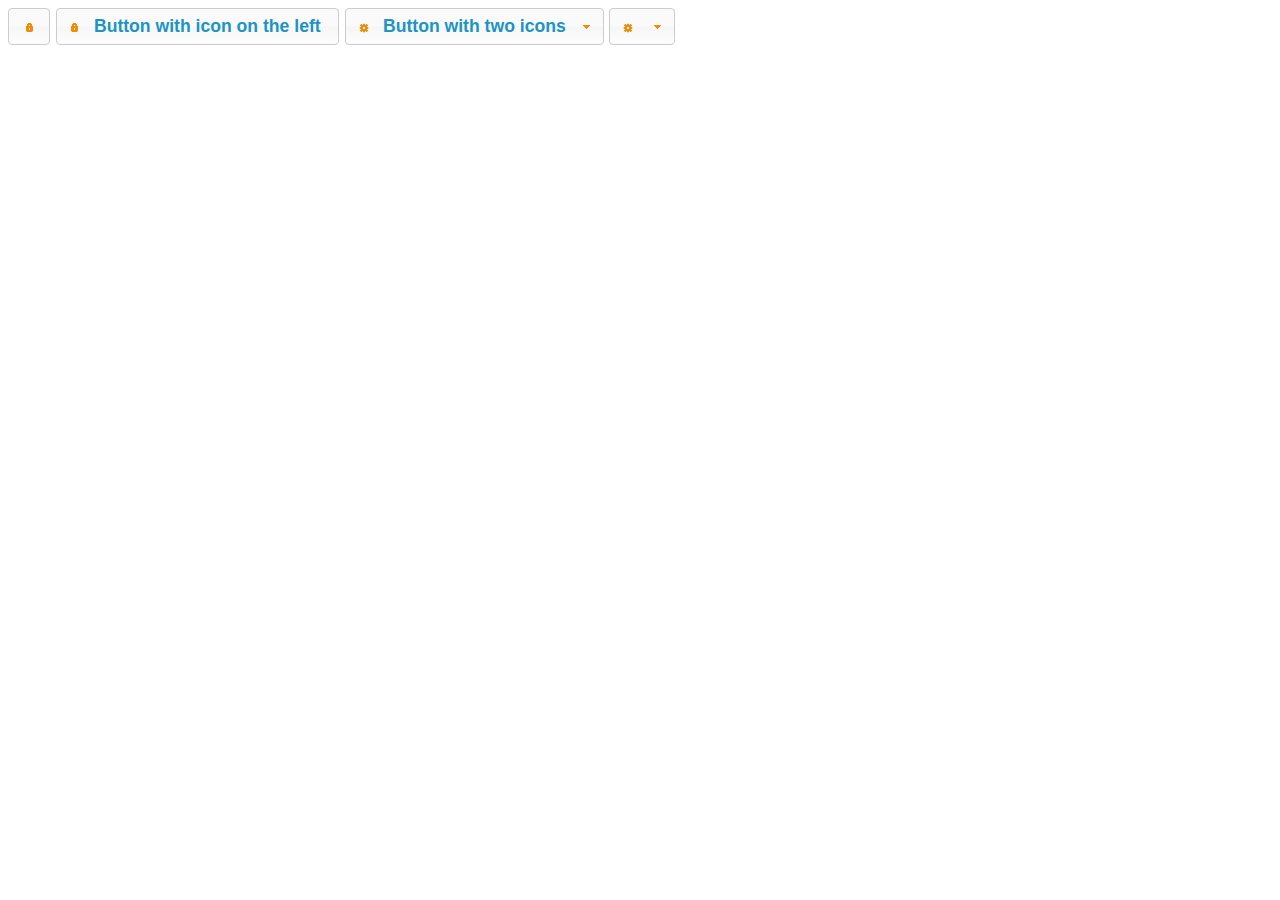
<file: jquery_import/jquery-test/index.html>
<!doctype html>

<html lang="en">

<head>

  <meta charset="utf-8">

  <title>jQuery UI Button - Default functionality</title>

  <link rel="stylesheet" href="./jquery-ui-1.11.0/jquery-ui.css">

  <script src="./jquery-ui-1.11.0/jquery-1.11.0.min.js"></script>

  <script src="./jquery-ui-1.11.0/jquery-ui.js"></script>

  <script>

  $(function() {

    $( "button:first" ).button({

      icons: {

        primary: "ui-icon-locked"

      },

      text: false

    }).next().button({

      icons: {

        primary: "ui-icon-locked"

      }

    }).next().button({

      icons: {

        primary: "ui-icon-gear",

        secondary: "ui-icon-triangle-1-s"

      }

    }).next().button({

      icons: {

        primary: "ui-icon-gear",

        secondary: "ui-icon-triangle-1-s"

      },

      text: false

    });

  });



  </script>

</head>
<body>

 

<button>Button with icon only</button>

<button>Button with icon on the left</button>

<button>Button with two icons</button>

<button>Button with two icons and no text</button>

 

 

</body>

</html>
</file>
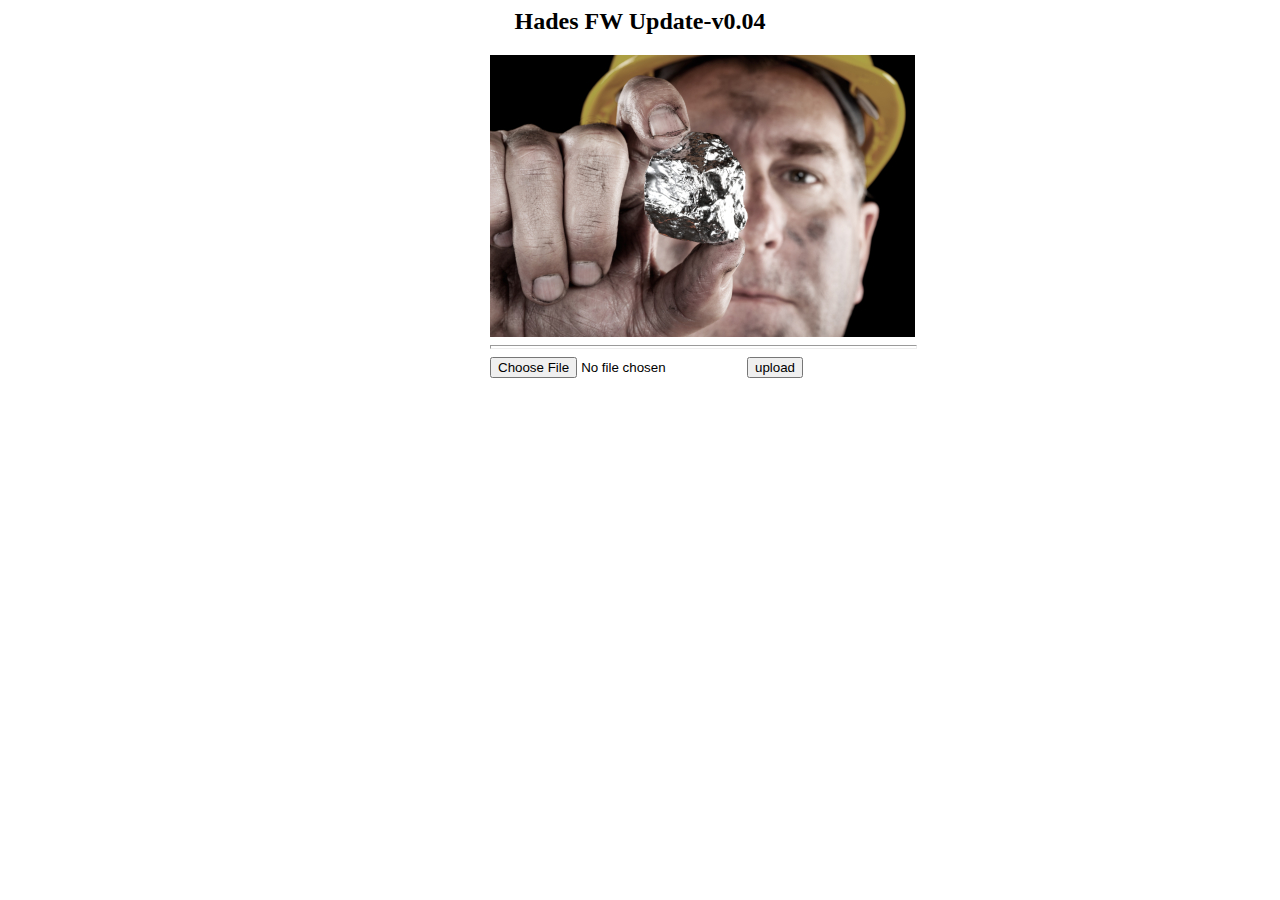
<file: first_MPMS_Porject/cgi_stuff/www/index.html>
<html>
	<head>
	<title>FW Update</title>
	<link href="layout.css" rel="stylesheet" type="text/css" />
	</head>
	<body>
		<h2 align="center">Hades FW Update-v0.04</h2>
		<div class="BOX">
			<img src="silver-miner.jpg" alt="Mountain View" style="width:425px;height:282px;">
			<hr style="width:425px;height:2px;">
			<form action="fw_tool.php" method="post" enctype="multipart/form-data">
			<input type="hidden" name="max_file_size" value="1024000">
			<input type="file" name="myfile">
			<input type="submit" value="upload">
			</form>
		</div>
	</body>
</html>
</file>
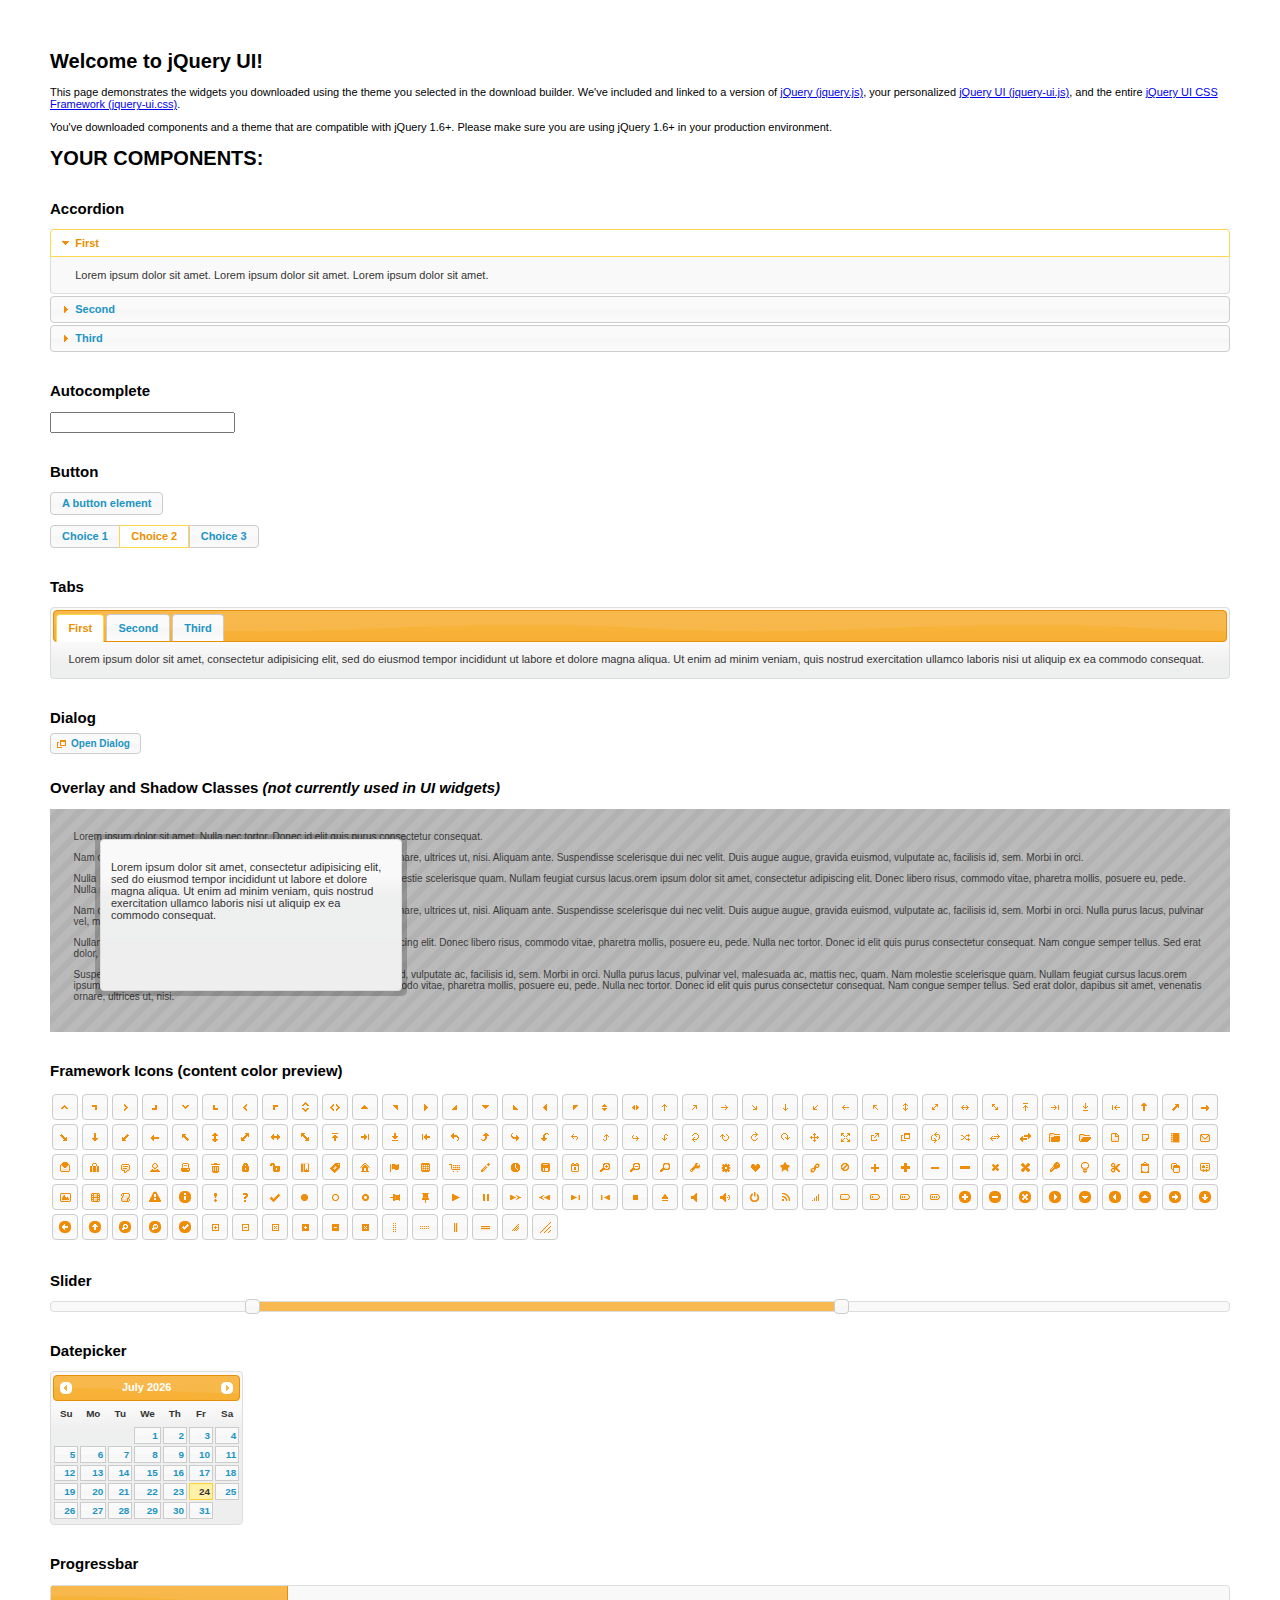
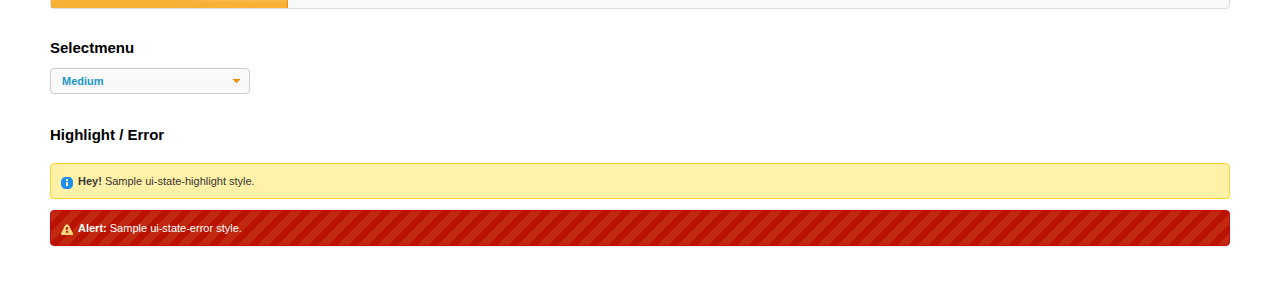
<file: jquery_import/jquery-test/jquery-ui-1.11.0/index.html>
<!doctype html>
<html lang="us">
<head>
	<meta charset="utf-8">
	<title>jQuery UI Example Page</title>
	<link href="jquery-ui.css" rel="stylesheet">
	<style>
	body{
		font: 62.5% "Trebuchet MS", sans-serif;
		margin: 50px;
	}
	.demoHeaders {
		margin-top: 2em;
	}
	#dialog-link {
		padding: .4em 1em .4em 20px;
		text-decoration: none;
		position: relative;
	}
	#dialog-link span.ui-icon {
		margin: 0 5px 0 0;
		position: absolute;
		left: .2em;
		top: 50%;
		margin-top: -8px;
	}
	#icons {
		margin: 0;
		padding: 0;
	}
	#icons li {
		margin: 2px;
		position: relative;
		padding: 4px 0;
		cursor: pointer;
		float: left;
		list-style: none;
	}
	#icons span.ui-icon {
		float: left;
		margin: 0 4px;
	}
	.fakewindowcontain .ui-widget-overlay {
		position: absolute;
	}
	select {
		width: 200px;
	}
	</style>
</head>
<body>

<h1>Welcome to jQuery UI!</h1>

<div class="ui-widget">
	<p>This page demonstrates the widgets you downloaded using the theme you selected in the download builder. We've included and linked to a version of <a href="jquery.js">jQuery (jquery.js)</a>, your personalized <a href="jquery-ui.js">jQuery UI (jquery-ui.js)</a>, and the entire <a href="jquery-ui.css">jQuery UI CSS Framework (jquery-ui.css)</a>.</p>
	<p>You've downloaded components and a theme that are compatible with jQuery 1.6+. Please make sure you are using jQuery 1.6+ in your production environment.</p>
</div>

<h1>YOUR COMPONENTS:</h1>


<!-- Accordion -->
<h2 class="demoHeaders">Accordion</h2>
<div id="accordion">
	<h3>First</h3>
	<div>Lorem ipsum dolor sit amet. Lorem ipsum dolor sit amet. Lorem ipsum dolor sit amet.</div>
	<h3>Second</h3>
	<div>Phasellus mattis tincidunt nibh.</div>
	<h3>Third</h3>
	<div>Nam dui erat, auctor a, dignissim quis.</div>
</div>



<!-- Autocomplete -->
<h2 class="demoHeaders">Autocomplete</h2>
<div>
	<input id="autocomplete" title="type &quot;a&quot;">
</div>



<!-- Button -->
<h2 class="demoHeaders">Button</h2>
<button id="button">A button element</button>
<form style="margin-top: 1em;">
	<div id="radioset">
		<input type="radio" id="radio1" name="radio"><label for="radio1">Choice 1</label>
		<input type="radio" id="radio2" name="radio" checked="checked"><label for="radio2">Choice 2</label>
		<input type="radio" id="radio3" name="radio"><label for="radio3">Choice 3</label>
	</div>
</form>



<!-- Tabs -->
<h2 class="demoHeaders">Tabs</h2>
<div id="tabs">
	<ul>
		<li><a href="#tabs-1">First</a></li>
		<li><a href="#tabs-2">Second</a></li>
		<li><a href="#tabs-3">Third</a></li>
	</ul>
	<div id="tabs-1">Lorem ipsum dolor sit amet, consectetur adipisicing elit, sed do eiusmod tempor incididunt ut labore et dolore magna aliqua. Ut enim ad minim veniam, quis nostrud exercitation ullamco laboris nisi ut aliquip ex ea commodo consequat.</div>
	<div id="tabs-2">Phasellus mattis tincidunt nibh. Cras orci urna, blandit id, pretium vel, aliquet ornare, felis. Maecenas scelerisque sem non nisl. Fusce sed lorem in enim dictum bibendum.</div>
	<div id="tabs-3">Nam dui erat, auctor a, dignissim quis, sollicitudin eu, felis. Pellentesque nisi urna, interdum eget, sagittis et, consequat vestibulum, lacus. Mauris porttitor ullamcorper augue.</div>
</div>



<!-- Dialog NOTE: Dialog is not generated by UI in this demo so it can be visually styled in themeroller-->
<h2 class="demoHeaders">Dialog</h2>
<p><a href="#" id="dialog-link" class="ui-state-default ui-corner-all"><span class="ui-icon ui-icon-newwin"></span>Open Dialog</a></p>

<h2 class="demoHeaders">Overlay and Shadow Classes <em>(not currently used in UI widgets)</em></h2>
<div style="position: relative; width: 96%; height: 200px; padding:1% 2%; overflow:hidden;" class="fakewindowcontain">
	<p>Lorem ipsum dolor sit amet,  Nulla nec tortor. Donec id elit quis purus consectetur consequat. </p><p>Nam congue semper tellus. Sed erat dolor, dapibus sit amet, venenatis ornare, ultrices ut, nisi. Aliquam ante. Suspendisse scelerisque dui nec velit. Duis augue augue, gravida euismod, vulputate ac, facilisis id, sem. Morbi in orci. </p><p>Nulla purus lacus, pulvinar vel, malesuada ac, mattis nec, quam. Nam molestie scelerisque quam. Nullam feugiat cursus lacus.orem ipsum dolor sit amet, consectetur adipiscing elit. Donec libero risus, commodo vitae, pharetra mollis, posuere eu, pede. Nulla nec tortor. Donec id elit quis purus consectetur consequat. </p><p>Nam congue semper tellus. Sed erat dolor, dapibus sit amet, venenatis ornare, ultrices ut, nisi. Aliquam ante. Suspendisse scelerisque dui nec velit. Duis augue augue, gravida euismod, vulputate ac, facilisis id, sem. Morbi in orci. Nulla purus lacus, pulvinar vel, malesuada ac, mattis nec, quam. Nam molestie scelerisque quam. </p><p>Nullam feugiat cursus lacus.orem ipsum dolor sit amet, consectetur adipiscing elit. Donec libero risus, commodo vitae, pharetra mollis, posuere eu, pede. Nulla nec tortor. Donec id elit quis purus consectetur consequat. Nam congue semper tellus. Sed erat dolor, dapibus sit amet, venenatis ornare, ultrices ut, nisi. Aliquam ante. </p><p>Suspendisse scelerisque dui nec velit. Duis augue augue, gravida euismod, vulputate ac, facilisis id, sem. Morbi in orci. Nulla purus lacus, pulvinar vel, malesuada ac, mattis nec, quam. Nam molestie scelerisque quam. Nullam feugiat cursus lacus.orem ipsum dolor sit amet, consectetur adipiscing elit. Donec libero risus, commodo vitae, pharetra mollis, posuere eu, pede. Nulla nec tortor. Donec id elit quis purus consectetur consequat. Nam congue semper tellus. Sed erat dolor, dapibus sit amet, venenatis ornare, ultrices ut, nisi. </p>

	<!-- ui-dialog -->
	<div class="ui-overlay"><div class="ui-widget-overlay"></div><div class="ui-widget-shadow ui-corner-all" style="width: 302px; height: 152px; position: absolute; left: 50px; top: 30px;"></div></div>
	<div style="position: absolute; width: 280px; height: 130px;left: 50px; top: 30px; padding: 10px;" class="ui-widget ui-widget-content ui-corner-all">
		<div class="ui-dialog-content ui-widget-content" style="background: none; border: 0;">
			<p>Lorem ipsum dolor sit amet, consectetur adipisicing elit, sed do eiusmod tempor incididunt ut labore et dolore magna aliqua. Ut enim ad minim veniam, quis nostrud exercitation ullamco laboris nisi ut aliquip ex ea commodo consequat.</p>
		</div>
	</div>

</div>

<!-- ui-dialog -->
<div id="dialog" title="Dialog Title">
	<p>Lorem ipsum dolor sit amet, consectetur adipisicing elit, sed do eiusmod tempor incididunt ut labore et dolore magna aliqua. Ut enim ad minim veniam, quis nostrud exercitation ullamco laboris nisi ut aliquip ex ea commodo consequat.</p>
</div>



<h2 class="demoHeaders">Framework Icons (content color preview)</h2>
<ul id="icons" class="ui-widget ui-helper-clearfix">
	<li class="ui-state-default ui-corner-all" title=".ui-icon-carat-1-n"><span class="ui-icon ui-icon-carat-1-n"></span></li>
	<li class="ui-state-default ui-corner-all" title=".ui-icon-carat-1-ne"><span class="ui-icon ui-icon-carat-1-ne"></span></li>
	<li class="ui-state-default ui-corner-all" title=".ui-icon-carat-1-e"><span class="ui-icon ui-icon-carat-1-e"></span></li>
	<li class="ui-state-default ui-corner-all" title=".ui-icon-carat-1-se"><span class="ui-icon ui-icon-carat-1-se"></span></li>
	<li class="ui-state-default ui-corner-all" title=".ui-icon-carat-1-s"><span class="ui-icon ui-icon-carat-1-s"></span></li>
	<li class="ui-state-default ui-corner-all" title=".ui-icon-carat-1-sw"><span class="ui-icon ui-icon-carat-1-sw"></span></li>
	<li class="ui-state-default ui-corner-all" title=".ui-icon-carat-1-w"><span class="ui-icon ui-icon-carat-1-w"></span></li>
	<li class="ui-state-default ui-corner-all" title=".ui-icon-carat-1-nw"><span class="ui-icon ui-icon-carat-1-nw"></span></li>
	<li class="ui-state-default ui-corner-all" title=".ui-icon-carat-2-n-s"><span class="ui-icon ui-icon-carat-2-n-s"></span></li>
	<li class="ui-state-default ui-corner-all" title=".ui-icon-carat-2-e-w"><span class="ui-icon ui-icon-carat-2-e-w"></span></li>
	<li class="ui-state-default ui-corner-all" title=".ui-icon-triangle-1-n"><span class="ui-icon ui-icon-triangle-1-n"></span></li>
	<li class="ui-state-default ui-corner-all" title=".ui-icon-triangle-1-ne"><span class="ui-icon ui-icon-triangle-1-ne"></span></li>
	<li class="ui-state-default ui-corner-all" title=".ui-icon-triangle-1-e"><span class="ui-icon ui-icon-triangle-1-e"></span></li>
	<li class="ui-state-default ui-corner-all" title=".ui-icon-triangle-1-se"><span class="ui-icon ui-icon-triangle-1-se"></span></li>
	<li class="ui-state-default ui-corner-all" title=".ui-icon-triangle-1-s"><span class="ui-icon ui-icon-triangle-1-s"></span></li>
	<li class="ui-state-default ui-corner-all" title=".ui-icon-triangle-1-sw"><span class="ui-icon ui-icon-triangle-1-sw"></span></li>
	<li class="ui-state-default ui-corner-all" title=".ui-icon-triangle-1-w"><span class="ui-icon ui-icon-triangle-1-w"></span></li>
	<li class="ui-state-default ui-corner-all" title=".ui-icon-triangle-1-nw"><span class="ui-icon ui-icon-triangle-1-nw"></span></li>
	<li class="ui-state-default ui-corner-all" title=".ui-icon-triangle-2-n-s"><span class="ui-icon ui-icon-triangle-2-n-s"></span></li>
	<li class="ui-state-default ui-corner-all" title=".ui-icon-triangle-2-e-w"><span class="ui-icon ui-icon-triangle-2-e-w"></span></li>
	<li class="ui-state-default ui-corner-all" title=".ui-icon-arrow-1-n"><span class="ui-icon ui-icon-arrow-1-n"></span></li>
	<li class="ui-state-default ui-corner-all" title=".ui-icon-arrow-1-ne"><span class="ui-icon ui-icon-arrow-1-ne"></span></li>
	<li class="ui-state-default ui-corner-all" title=".ui-icon-arrow-1-e"><span class="ui-icon ui-icon-arrow-1-e"></span></li>
	<li class="ui-state-default ui-corner-all" title=".ui-icon-arrow-1-se"><span class="ui-icon ui-icon-arrow-1-se"></span></li>
	<li class="ui-state-default ui-corner-all" title=".ui-icon-arrow-1-s"><span class="ui-icon ui-icon-arrow-1-s"></span></li>
	<li class="ui-state-default ui-corner-all" title=".ui-icon-arrow-1-sw"><span class="ui-icon ui-icon-arrow-1-sw"></span></li>
	<li class="ui-state-default ui-corner-all" title=".ui-icon-arrow-1-w"><span class="ui-icon ui-icon-arrow-1-w"></span></li>
	<li class="ui-state-default ui-corner-all" title=".ui-icon-arrow-1-nw"><span class="ui-icon ui-icon-arrow-1-nw"></span></li>
	<li class="ui-state-default ui-corner-all" title=".ui-icon-arrow-2-n-s"><span class="ui-icon ui-icon-arrow-2-n-s"></span></li>
	<li class="ui-state-default ui-corner-all" title=".ui-icon-arrow-2-ne-sw"><span class="ui-icon ui-icon-arrow-2-ne-sw"></span></li>
	<li class="ui-state-default ui-corner-all" title=".ui-icon-arrow-2-e-w"><span class="ui-icon ui-icon-arrow-2-e-w"></span></li>
	<li class="ui-state-default ui-corner-all" title=".ui-icon-arrow-2-se-nw"><span class="ui-icon ui-icon-arrow-2-se-nw"></span></li>
	<li class="ui-state-default ui-corner-all" title=".ui-icon-arrowstop-1-n"><span class="ui-icon ui-icon-arrowstop-1-n"></span></li>
	<li class="ui-state-default ui-corner-all" title=".ui-icon-arrowstop-1-e"><span class="ui-icon ui-icon-arrowstop-1-e"></span></li>
	<li class="ui-state-default ui-corner-all" title=".ui-icon-arrowstop-1-s"><span class="ui-icon ui-icon-arrowstop-1-s"></span></li>
	<li class="ui-state-default ui-corner-all" title=".ui-icon-arrowstop-1-w"><span class="ui-icon ui-icon-arrowstop-1-w"></span></li>
	<li class="ui-state-default ui-corner-all" title=".ui-icon-arrowthick-1-n"><span class="ui-icon ui-icon-arrowthick-1-n"></span></li>
	<li class="ui-state-default ui-corner-all" title=".ui-icon-arrowthick-1-ne"><span class="ui-icon ui-icon-arrowthick-1-ne"></span></li>
	<li class="ui-state-default ui-corner-all" title=".ui-icon-arrowthick-1-e"><span class="ui-icon ui-icon-arrowthick-1-e"></span></li>
	<li class="ui-state-default ui-corner-all" title=".ui-icon-arrowthick-1-se"><span class="ui-icon ui-icon-arrowthick-1-se"></span></li>
	<li class="ui-state-default ui-corner-all" title=".ui-icon-arrowthick-1-s"><span class="ui-icon ui-icon-arrowthick-1-s"></span></li>
	<li class="ui-state-default ui-corner-all" title=".ui-icon-arrowthick-1-sw"><span class="ui-icon ui-icon-arrowthick-1-sw"></span></li>
	<li class="ui-state-default ui-corner-all" title=".ui-icon-arrowthick-1-w"><span class="ui-icon ui-icon-arrowthick-1-w"></span></li>
	<li class="ui-state-default ui-corner-all" title=".ui-icon-arrowthick-1-nw"><span class="ui-icon ui-icon-arrowthick-1-nw"></span></li>
	<li class="ui-state-default ui-corner-all" title=".ui-icon-arrowthick-2-n-s"><span class="ui-icon ui-icon-arrowthick-2-n-s"></span></li>
	<li class="ui-state-default ui-corner-all" title=".ui-icon-arrowthick-2-ne-sw"><span class="ui-icon ui-icon-arrowthick-2-ne-sw"></span></li>
	<li class="ui-state-default ui-corner-all" title=".ui-icon-arrowthick-2-e-w"><span class="ui-icon ui-icon-arrowthick-2-e-w"></span></li>
	<li class="ui-state-default ui-corner-all" title=".ui-icon-arrowthick-2-se-nw"><span class="ui-icon ui-icon-arrowthick-2-se-nw"></span></li>
	<li class="ui-state-default ui-corner-all" title=".ui-icon-arrowthickstop-1-n"><span class="ui-icon ui-icon-arrowthickstop-1-n"></span></li>
	<li class="ui-state-default ui-corner-all" title=".ui-icon-arrowthickstop-1-e"><span class="ui-icon ui-icon-arrowthickstop-1-e"></span></li>
	<li class="ui-state-default ui-corner-all" title=".ui-icon-arrowthickstop-1-s"><span class="ui-icon ui-icon-arrowthickstop-1-s"></span></li>
	<li class="ui-state-default ui-corner-all" title=".ui-icon-arrowthickstop-1-w"><span class="ui-icon ui-icon-arrowthickstop-1-w"></span></li>
	<li class="ui-state-default ui-corner-all" title=".ui-icon-arrowreturnthick-1-w"><span class="ui-icon ui-icon-arrowreturnthick-1-w"></span></li>
	<li class="ui-state-default ui-corner-all" title=".ui-icon-arrowreturnthick-1-n"><span class="ui-icon ui-icon-arrowreturnthick-1-n"></span></li>
	<li class="ui-state-default ui-corner-all" title=".ui-icon-arrowreturnthick-1-e"><span class="ui-icon ui-icon-arrowreturnthick-1-e"></span></li>
	<li class="ui-state-default ui-corner-all" title=".ui-icon-arrowreturnthick-1-s"><span class="ui-icon ui-icon-arrowreturnthick-1-s"></span></li>
	<li class="ui-state-default ui-corner-all" title=".ui-icon-arrowreturn-1-w"><span class="ui-icon ui-icon-arrowreturn-1-w"></span></li>
	<li class="ui-state-default ui-corner-all" title=".ui-icon-arrowreturn-1-n"><span class="ui-icon ui-icon-arrowreturn-1-n"></span></li>
	<li class="ui-state-default ui-corner-all" title=".ui-icon-arrowreturn-1-e"><span class="ui-icon ui-icon-arrowreturn-1-e"></span></li>
	<li class="ui-state-default ui-corner-all" title=".ui-icon-arrowreturn-1-s"><span class="ui-icon ui-icon-arrowreturn-1-s"></span></li>
	<li class="ui-state-default ui-corner-all" title=".ui-icon-arrowrefresh-1-w"><span class="ui-icon ui-icon-arrowrefresh-1-w"></span></li>
	<li class="ui-state-default ui-corner-all" title=".ui-icon-arrowrefresh-1-n"><span class="ui-icon ui-icon-arrowrefresh-1-n"></span></li>
	<li class="ui-state-default ui-corner-all" title=".ui-icon-arrowrefresh-1-e"><span class="ui-icon ui-icon-arrowrefresh-1-e"></span></li>
	<li class="ui-state-default ui-corner-all" title=".ui-icon-arrowrefresh-1-s"><span class="ui-icon ui-icon-arrowrefresh-1-s"></span></li>
	<li class="ui-state-default ui-corner-all" title=".ui-icon-arrow-4"><span class="ui-icon ui-icon-arrow-4"></span></li>
	<li class="ui-state-default ui-corner-all" title=".ui-icon-arrow-4-diag"><span class="ui-icon ui-icon-arrow-4-diag"></span></li>
	<li class="ui-state-default ui-corner-all" title=".ui-icon-extlink"><span class="ui-icon ui-icon-extlink"></span></li>
	<li class="ui-state-default ui-corner-all" title=".ui-icon-newwin"><span class="ui-icon ui-icon-newwin"></span></li>
	<li class="ui-state-default ui-corner-all" title=".ui-icon-refresh"><span class="ui-icon ui-icon-refresh"></span></li>
	<li class="ui-state-default ui-corner-all" title=".ui-icon-shuffle"><span class="ui-icon ui-icon-shuffle"></span></li>
	<li class="ui-state-default ui-corner-all" title=".ui-icon-transfer-e-w"><span class="ui-icon ui-icon-transfer-e-w"></span></li>
	<li class="ui-state-default ui-corner-all" title=".ui-icon-transferthick-e-w"><span class="ui-icon ui-icon-transferthick-e-w"></span></li>
	<li class="ui-state-default ui-corner-all" title=".ui-icon-folder-collapsed"><span class="ui-icon ui-icon-folder-collapsed"></span></li>
	<li class="ui-state-default ui-corner-all" title=".ui-icon-folder-open"><span class="ui-icon ui-icon-folder-open"></span></li>
	<li class="ui-state-default ui-corner-all" title=".ui-icon-document"><span class="ui-icon ui-icon-document"></span></li>
	<li class="ui-state-default ui-corner-all" title=".ui-icon-document-b"><span class="ui-icon ui-icon-document-b"></span></li>
	<li class="ui-state-default ui-corner-all" title=".ui-icon-note"><span class="ui-icon ui-icon-note"></span></li>
	<li class="ui-state-default ui-corner-all" title=".ui-icon-mail-closed"><span class="ui-icon ui-icon-mail-closed"></span></li>
	<li class="ui-state-default ui-corner-all" title=".ui-icon-mail-open"><span class="ui-icon ui-icon-mail-open"></span></li>
	<li class="ui-state-default ui-corner-all" title=".ui-icon-suitcase"><span class="ui-icon ui-icon-suitcase"></span></li>
	<li class="ui-state-default ui-corner-all" title=".ui-icon-comment"><span class="ui-icon ui-icon-comment"></span></li>
	<li class="ui-state-default ui-corner-all" title=".ui-icon-person"><span class="ui-icon ui-icon-person"></span></li>
	<li class="ui-state-default ui-corner-all" title=".ui-icon-print"><span class="ui-icon ui-icon-print"></span></li>
	<li class="ui-state-default ui-corner-all" title=".ui-icon-trash"><span class="ui-icon ui-icon-trash"></span></li>
	<li class="ui-state-default ui-corner-all" title=".ui-icon-locked"><span class="ui-icon ui-icon-locked"></span></li>
	<li class="ui-state-default ui-corner-all" title=".ui-icon-unlocked"><span class="ui-icon ui-icon-unlocked"></span></li>
	<li class="ui-state-default ui-corner-all" title=".ui-icon-bookmark"><span class="ui-icon ui-icon-bookmark"></span></li>
	<li class="ui-state-default ui-corner-all" title=".ui-icon-tag"><span class="ui-icon ui-icon-tag"></span></li>
	<li class="ui-state-default ui-corner-all" title=".ui-icon-home"><span class="ui-icon ui-icon-home"></span></li>
	<li class="ui-state-default ui-corner-all" title=".ui-icon-flag"><span class="ui-icon ui-icon-flag"></span></li>
	<li class="ui-state-default ui-corner-all" title=".ui-icon-calculator"><span class="ui-icon ui-icon-calculator"></span></li>
	<li class="ui-state-default ui-corner-all" title=".ui-icon-cart"><span class="ui-icon ui-icon-cart"></span></li>
	<li class="ui-state-default ui-corner-all" title=".ui-icon-pencil"><span class="ui-icon ui-icon-pencil"></span></li>
	<li class="ui-state-default ui-corner-all" title=".ui-icon-clock"><span class="ui-icon ui-icon-clock"></span></li>
	<li class="ui-state-default ui-corner-all" title=".ui-icon-disk"><span class="ui-icon ui-icon-disk"></span></li>
	<li class="ui-state-default ui-corner-all" title=".ui-icon-calendar"><span class="ui-icon ui-icon-calendar"></span></li>
	<li class="ui-state-default ui-corner-all" title=".ui-icon-zoomin"><span class="ui-icon ui-icon-zoomin"></span></li>
	<li class="ui-state-default ui-corner-all" title=".ui-icon-zoomout"><span class="ui-icon ui-icon-zoomout"></span></li>
	<li class="ui-state-default ui-corner-all" title=".ui-icon-search"><span class="ui-icon ui-icon-search"></span></li>
	<li class="ui-state-default ui-corner-all" title=".ui-icon-wrench"><span class="ui-icon ui-icon-wrench"></span></li>
	<li class="ui-state-default ui-corner-all" title=".ui-icon-gear"><span class="ui-icon ui-icon-gear"></span></li>
	<li class="ui-state-default ui-corner-all" title=".ui-icon-heart"><span class="ui-icon ui-icon-heart"></span></li>
	<li class="ui-state-default ui-corner-all" title=".ui-icon-star"><span class="ui-icon ui-icon-star"></span></li>
	<li class="ui-state-default ui-corner-all" title=".ui-icon-link"><span class="ui-icon ui-icon-link"></span></li>
	<li class="ui-state-default ui-corner-all" title=".ui-icon-cancel"><span class="ui-icon ui-icon-cancel"></span></li>
	<li class="ui-state-default ui-corner-all" title=".ui-icon-plus"><span class="ui-icon ui-icon-plus"></span></li>
	<li class="ui-state-default ui-corner-all" title=".ui-icon-plusthick"><span class="ui-icon ui-icon-plusthick"></span></li>
	<li class="ui-state-default ui-corner-all" title=".ui-icon-minus"><span class="ui-icon ui-icon-minus"></span></li>
	<li class="ui-state-default ui-corner-all" title=".ui-icon-minusthick"><span class="ui-icon ui-icon-minusthick"></span></li>
	<li class="ui-state-default ui-corner-all" title=".ui-icon-close"><span class="ui-icon ui-icon-close"></span></li>
	<li class="ui-state-default ui-corner-all" title=".ui-icon-closethick"><span class="ui-icon ui-icon-closethick"></span></li>
	<li class="ui-state-default ui-corner-all" title=".ui-icon-key"><span class="ui-icon ui-icon-key"></span></li>
	<li class="ui-state-default ui-corner-all" title=".ui-icon-lightbulb"><span class="ui-icon ui-icon-lightbulb"></span></li>
	<li class="ui-state-default ui-corner-all" title=".ui-icon-scissors"><span class="ui-icon ui-icon-scissors"></span></li>
	<li class="ui-state-default ui-corner-all" title=".ui-icon-clipboard"><span class="ui-icon ui-icon-clipboard"></span></li>
	<li class="ui-state-default ui-corner-all" title=".ui-icon-copy"><span class="ui-icon ui-icon-copy"></span></li>
	<li class="ui-state-default ui-corner-all" title=".ui-icon-contact"><span class="ui-icon ui-icon-contact"></span></li>
	<li class="ui-state-default ui-corner-all" title=".ui-icon-image"><span class="ui-icon ui-icon-image"></span></li>
	<li class="ui-state-default ui-corner-all" title=".ui-icon-video"><span class="ui-icon ui-icon-video"></span></li>
	<li class="ui-state-default ui-corner-all" title=".ui-icon-script"><span class="ui-icon ui-icon-script"></span></li>
	<li class="ui-state-default ui-corner-all" title=".ui-icon-alert"><span class="ui-icon ui-icon-alert"></span></li>
	<li class="ui-state-default ui-corner-all" title=".ui-icon-info"><span class="ui-icon ui-icon-info"></span></li>
	<li class="ui-state-default ui-corner-all" title=".ui-icon-notice"><span class="ui-icon ui-icon-notice"></span></li>
	<li class="ui-state-default ui-corner-all" title=".ui-icon-help"><span class="ui-icon ui-icon-help"></span></li>
	<li class="ui-state-default ui-corner-all" title=".ui-icon-check"><span class="ui-icon ui-icon-check"></span></li>
	<li class="ui-state-default ui-corner-all" title=".ui-icon-bullet"><span class="ui-icon ui-icon-bullet"></span></li>
	<li class="ui-state-default ui-corner-all" title=".ui-icon-radio-off"><span class="ui-icon ui-icon-radio-off"></span></li>
	<li class="ui-state-default ui-corner-all" title=".ui-icon-radio-on"><span class="ui-icon ui-icon-radio-on"></span></li>
	<li class="ui-state-default ui-corner-all" title=".ui-icon-pin-w"><span class="ui-icon ui-icon-pin-w"></span></li>
	<li class="ui-state-default ui-corner-all" title=".ui-icon-pin-s"><span class="ui-icon ui-icon-pin-s"></span></li>
	<li class="ui-state-default ui-corner-all" title=".ui-icon-play"><span class="ui-icon ui-icon-play"></span></li>
	<li class="ui-state-default ui-corner-all" title=".ui-icon-pause"><span class="ui-icon ui-icon-pause"></span></li>
	<li class="ui-state-default ui-corner-all" title=".ui-icon-seek-next"><span class="ui-icon ui-icon-seek-next"></span></li>
	<li class="ui-state-default ui-corner-all" title=".ui-icon-seek-prev"><span class="ui-icon ui-icon-seek-prev"></span></li>
	<li class="ui-state-default ui-corner-all" title=".ui-icon-seek-end"><span class="ui-icon ui-icon-seek-end"></span></li>
	<li class="ui-state-default ui-corner-all" title=".ui-icon-seek-first"><span class="ui-icon ui-icon-seek-first"></span></li>
	<li class="ui-state-default ui-corner-all" title=".ui-icon-stop"><span class="ui-icon ui-icon-stop"></span></li>
	<li class="ui-state-default ui-corner-all" title=".ui-icon-eject"><span class="ui-icon ui-icon-eject"></span></li>
	<li class="ui-state-default ui-corner-all" title=".ui-icon-volume-off"><span class="ui-icon ui-icon-volume-off"></span></li>
	<li class="ui-state-default ui-corner-all" title=".ui-icon-volume-on"><span class="ui-icon ui-icon-volume-on"></span></li>
	<li class="ui-state-default ui-corner-all" title=".ui-icon-power"><span class="ui-icon ui-icon-power"></span></li>
	<li class="ui-state-default ui-corner-all" title=".ui-icon-signal-diag"><span class="ui-icon ui-icon-signal-diag"></span></li>
	<li class="ui-state-default ui-corner-all" title=".ui-icon-signal"><span class="ui-icon ui-icon-signal"></span></li>
	<li class="ui-state-default ui-corner-all" title=".ui-icon-battery-0"><span class="ui-icon ui-icon-battery-0"></span></li>
	<li class="ui-state-default ui-corner-all" title=".ui-icon-battery-1"><span class="ui-icon ui-icon-battery-1"></span></li>
	<li class="ui-state-default ui-corner-all" title=".ui-icon-battery-2"><span class="ui-icon ui-icon-battery-2"></span></li>
	<li class="ui-state-default ui-corner-all" title=".ui-icon-battery-3"><span class="ui-icon ui-icon-battery-3"></span></li>
	<li class="ui-state-default ui-corner-all" title=".ui-icon-circle-plus"><span class="ui-icon ui-icon-circle-plus"></span></li>
	<li class="ui-state-default ui-corner-all" title=".ui-icon-circle-minus"><span class="ui-icon ui-icon-circle-minus"></span></li>
	<li class="ui-state-default ui-corner-all" title=".ui-icon-circle-close"><span class="ui-icon ui-icon-circle-close"></span></li>
	<li class="ui-state-default ui-corner-all" title=".ui-icon-circle-triangle-e"><span class="ui-icon ui-icon-circle-triangle-e"></span></li>
	<li class="ui-state-default ui-corner-all" title=".ui-icon-circle-triangle-s"><span class="ui-icon ui-icon-circle-triangle-s"></span></li>
	<li class="ui-state-default ui-corner-all" title=".ui-icon-circle-triangle-w"><span class="ui-icon ui-icon-circle-triangle-w"></span></li>
	<li class="ui-state-default ui-corner-all" title=".ui-icon-circle-triangle-n"><span class="ui-icon ui-icon-circle-triangle-n"></span></li>
	<li class="ui-state-default ui-corner-all" title=".ui-icon-circle-arrow-e"><span class="ui-icon ui-icon-circle-arrow-e"></span></li>
	<li class="ui-state-default ui-corner-all" title=".ui-icon-circle-arrow-s"><span class="ui-icon ui-icon-circle-arrow-s"></span></li>
	<li class="ui-state-default ui-corner-all" title=".ui-icon-circle-arrow-w"><span class="ui-icon ui-icon-circle-arrow-w"></span></li>
	<li class="ui-state-default ui-corner-all" title=".ui-icon-circle-arrow-n"><span class="ui-icon ui-icon-circle-arrow-n"></span></li>
	<li class="ui-state-default ui-corner-all" title=".ui-icon-circle-zoomin"><span class="ui-icon ui-icon-circle-zoomin"></span></li>
	<li class="ui-state-default ui-corner-all" title=".ui-icon-circle-zoomout"><span class="ui-icon ui-icon-circle-zoomout"></span></li>
	<li class="ui-state-default ui-corner-all" title=".ui-icon-circle-check"><span class="ui-icon ui-icon-circle-check"></span></li>
	<li class="ui-state-default ui-corner-all" title=".ui-icon-circlesmall-plus"><span class="ui-icon ui-icon-circlesmall-plus"></span></li>
	<li class="ui-state-default ui-corner-all" title=".ui-icon-circlesmall-minus"><span class="ui-icon ui-icon-circlesmall-minus"></span></li>
	<li class="ui-state-default ui-corner-all" title=".ui-icon-circlesmall-close"><span class="ui-icon ui-icon-circlesmall-close"></span></li>
	<li class="ui-state-default ui-corner-all" title=".ui-icon-squaresmall-plus"><span class="ui-icon ui-icon-squaresmall-plus"></span></li>
	<li class="ui-state-default ui-corner-all" title=".ui-icon-squaresmall-minus"><span class="ui-icon ui-icon-squaresmall-minus"></span></li>
	<li class="ui-state-default ui-corner-all" title=".ui-icon-squaresmall-close"><span class="ui-icon ui-icon-squaresmall-close"></span></li>
	<li class="ui-state-default ui-corner-all" title=".ui-icon-grip-dotted-vertical"><span class="ui-icon ui-icon-grip-dotted-vertical"></span></li>
	<li class="ui-state-default ui-corner-all" title=".ui-icon-grip-dotted-horizontal"><span class="ui-icon ui-icon-grip-dotted-horizontal"></span></li>
	<li class="ui-state-default ui-corner-all" title=".ui-icon-grip-solid-vertical"><span class="ui-icon ui-icon-grip-solid-vertical"></span></li>
	<li class="ui-state-default ui-corner-all" title=".ui-icon-grip-solid-horizontal"><span class="ui-icon ui-icon-grip-solid-horizontal"></span></li>
	<li class="ui-state-default ui-corner-all" title=".ui-icon-gripsmall-diagonal-se"><span class="ui-icon ui-icon-gripsmall-diagonal-se"></span></li>
	<li class="ui-state-default ui-corner-all" title=".ui-icon-grip-diagonal-se"><span class="ui-icon ui-icon-grip-diagonal-se"></span></li>
</ul>


<!-- Slider -->
<h2 class="demoHeaders">Slider</h2>
<div id="slider"></div>



<!-- Datepicker -->
<h2 class="demoHeaders">Datepicker</h2>
<div id="datepicker"></div>



<!-- Progressbar -->
<h2 class="demoHeaders">Progressbar</h2>
<div id="progressbar"></div>



<!-- Progressbar -->
<h2 class="demoHeaders">Selectmenu</h2>
<select id="selectmenu">
	<option>Slower</option>
	<option>Slow</option>
	<option selected="selected">Medium</option>
	<option>Fast</option>
	<option>Faster</option>
</select>


<!-- Highlight / Error -->
<h2 class="demoHeaders">Highlight / Error</h2>
<div class="ui-widget">
	<div class="ui-state-highlight ui-corner-all" style="margin-top: 20px; padding: 0 .7em;">
		<p><span class="ui-icon ui-icon-info" style="float: left; margin-right: .3em;"></span>
		<strong>Hey!</strong> Sample ui-state-highlight style.</p>
	</div>
</div>
<br>
<div class="ui-widget">
	<div class="ui-state-error ui-corner-all" style="padding: 0 .7em;">
		<p><span class="ui-icon ui-icon-alert" style="float: left; margin-right: .3em;"></span>
		<strong>Alert:</strong> Sample ui-state-error style.</p>
	</div>
</div>

<script src="external/jquery/jquery.js"></script>
<script src="jquery-ui.js"></script>
<script>

$( "#accordion" ).accordion();



var availableTags = [
	"ActionScript",
	"AppleScript",
	"Asp",
	"BASIC",
	"C",
	"C++",
	"Clojure",
	"COBOL",
	"ColdFusion",
	"Erlang",
	"Fortran",
	"Groovy",
	"Haskell",
	"Java",
	"JavaScript",
	"Lisp",
	"Perl",
	"PHP",
	"Python",
	"Ruby",
	"Scala",
	"Scheme"
];
$( "#autocomplete" ).autocomplete({
	source: availableTags
});



$( "#button" ).button();
$( "#radioset" ).buttonset();



$( "#tabs" ).tabs();



$( "#dialog" ).dialog({
	autoOpen: false,
	width: 400,
	buttons: [
		{
			text: "Ok",
			click: function() {
				$( this ).dialog( "close" );
			}
		},
		{
			text: "Cancel",
			click: function() {
				$( this ).dialog( "close" );
			}
		}
	]
});

// Link to open the dialog
$( "#dialog-link" ).click(function( event ) {
	$( "#dialog" ).dialog( "open" );
	event.preventDefault();
});



$( "#datepicker" ).datepicker({
	inline: true
});



$( "#slider" ).slider({
	range: true,
	values: [ 17, 67 ]
});



$( "#progressbar" ).progressbar({
	value: 20
});



$( "#selectmenu" ).selectmenu();


// Hover states on the static widgets
$( "#dialog-link, #icons li" ).hover(
	function() {
		$( this ).addClass( "ui-state-hover" );
	},
	function() {
		$( this ).removeClass( "ui-state-hover" );
	}
);
</script>
</body>
</html>
</file>
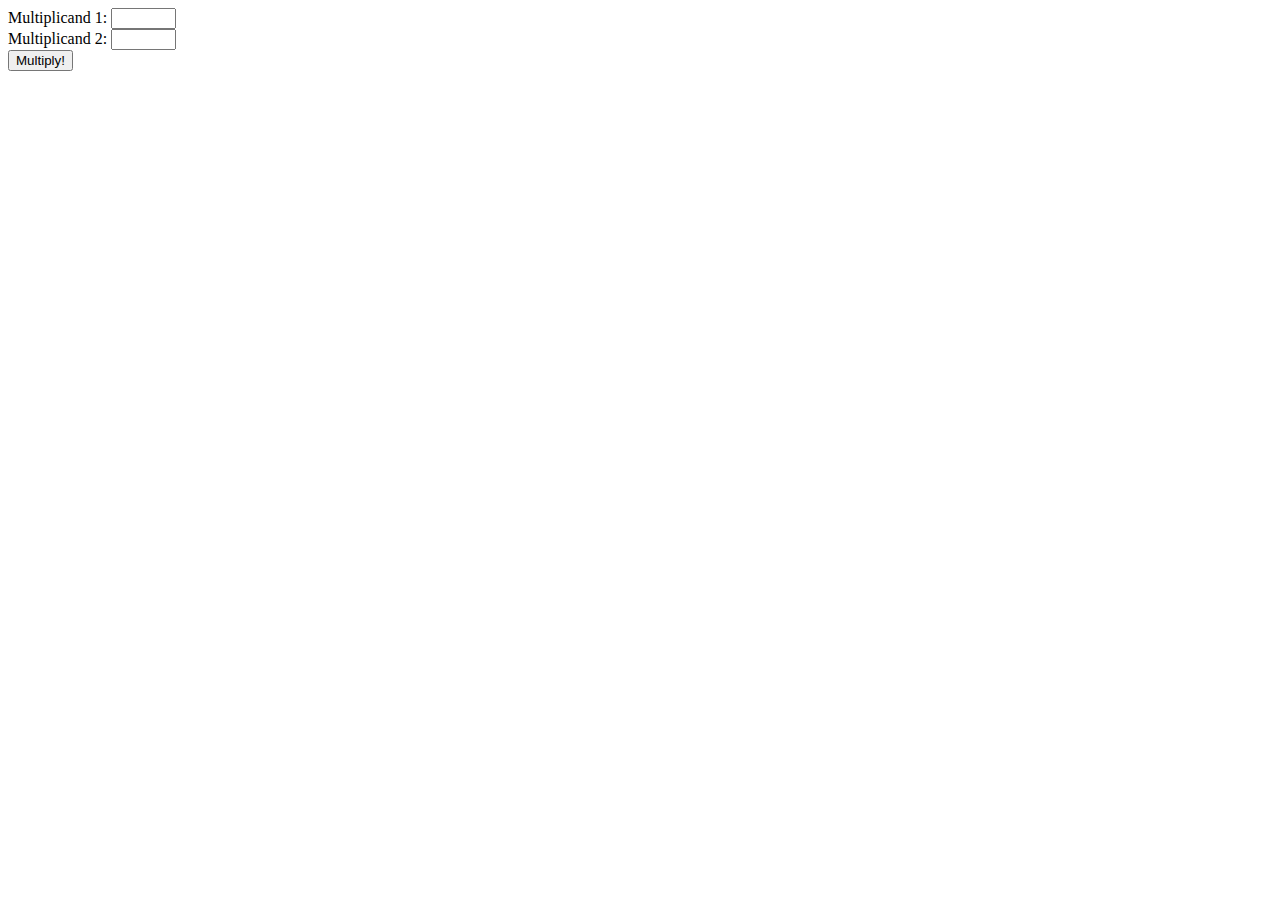
<file: MPMS/www/mult.html>
<html>
<body>
<form action="/cgi-bin/mult.cgi">
<div><label>Multiplicand 1: <input name="m" size="5"></label></div>
<div><label>Multiplicand 2: <input name="n" size="5"></label></div>
<div><input type="submit" value="Multiply!"></div>
</form>
</body>
</html>
</file>
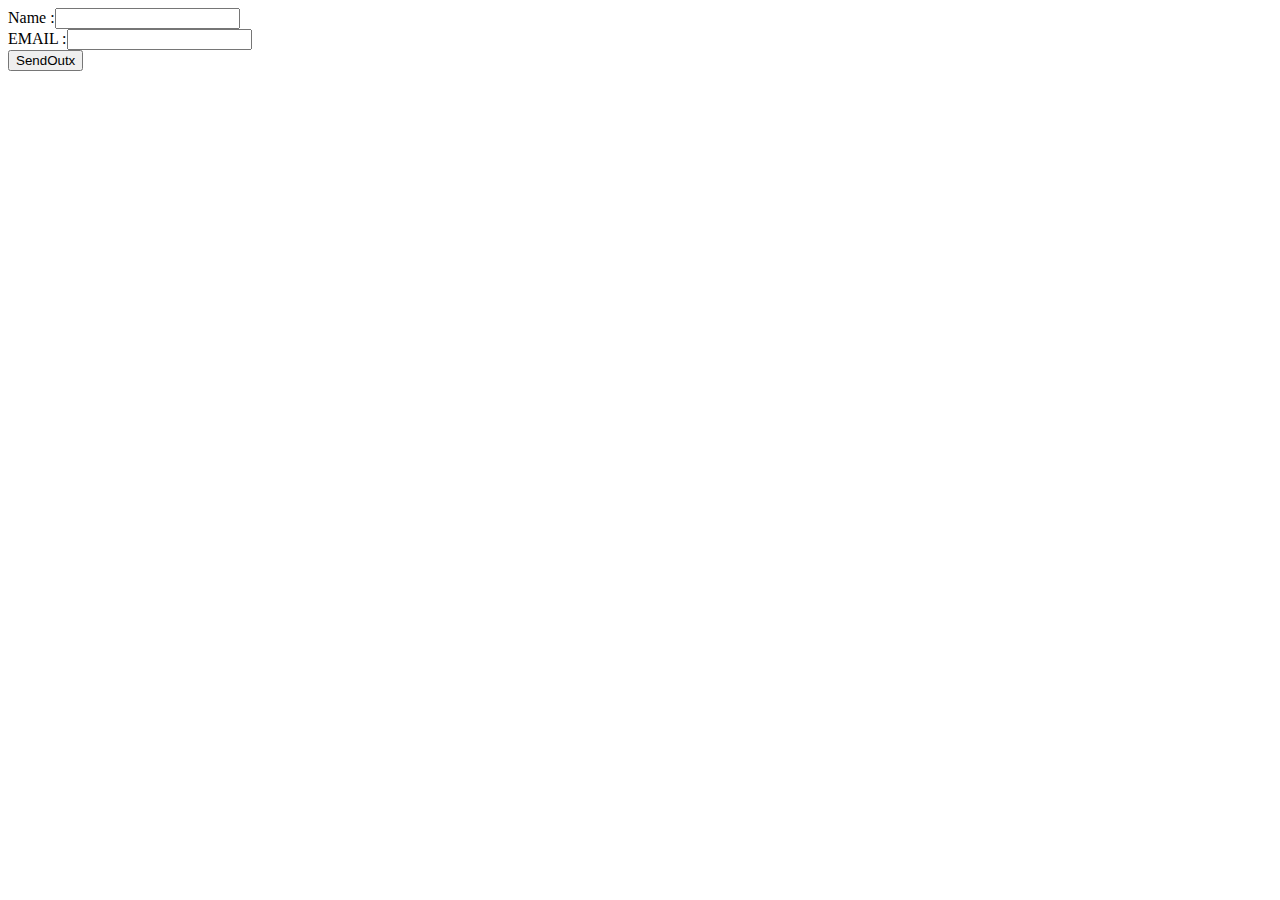
<file: MPMS/www/post.html>
<html>
<body>
<form action="/cgi-bin/post.cgi" method="post">
Name  :<input type="text" name="name"><BR/>
EMAIL :<input type="text" name="email"><BR/>
<input type="submit" value="SendOutx">
</form>
</body>
</html>
</file>
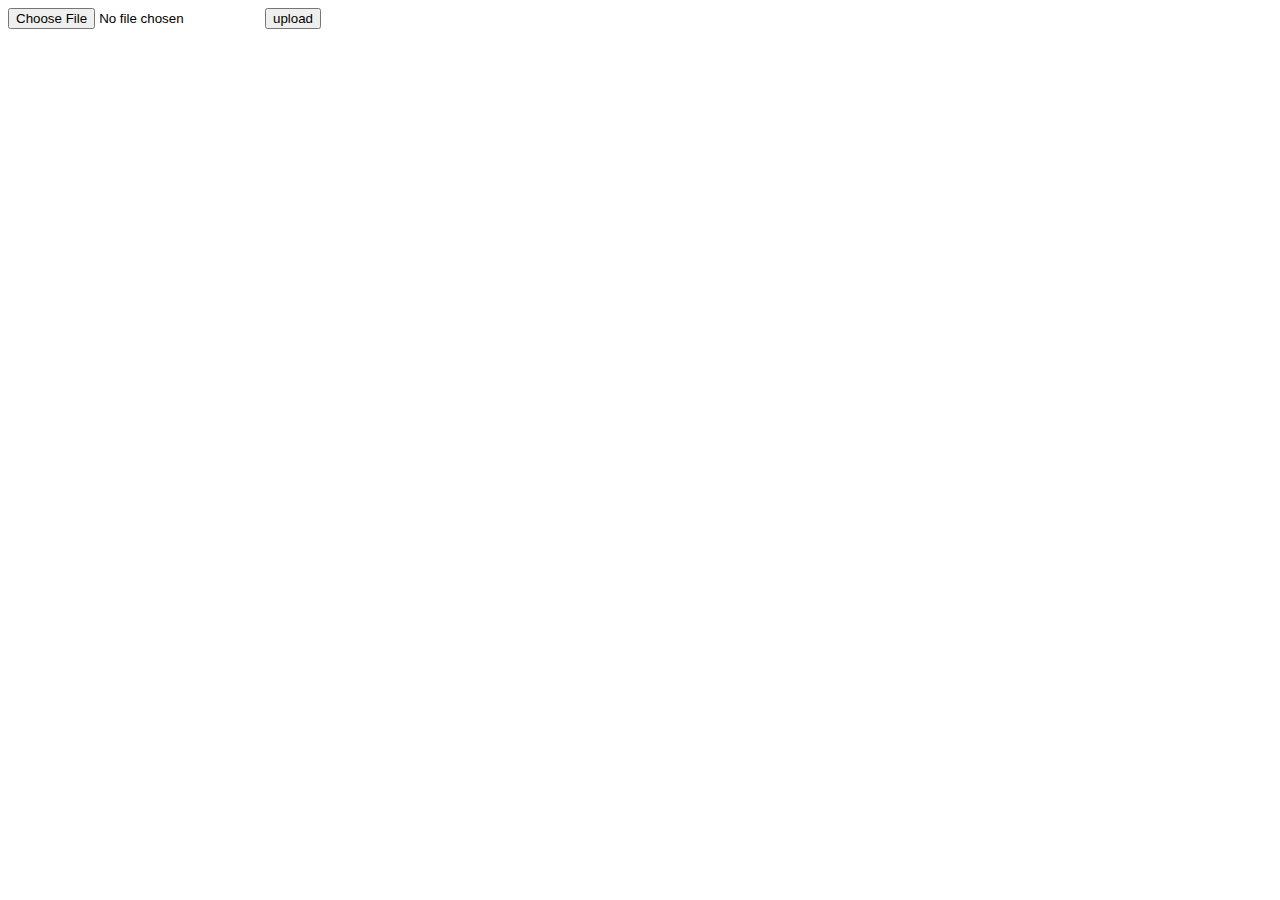
<file: first_MPMS_Porject/cgi_stuff/www/file.htm>
<html>
<head>
<meta http-equiv="Content-Type" content="text/html; charset=big5">
<title>FILE UPLOAD</title>
</head>
<body>
<form action="file_ok.php" method="post" enctype="multipart/form-data">
<input type="hidden" name="max_file_size" value="1024000">
<input type="file" name="myfile">
<input type="submit" value="upload">
</form>
</body>
</html>
</file>
<file: first_MPMS_Porject/cgi_stuff/www/layout.css>
body {
	background-color: : #EEE;
}

.BOX {
	position:absolute;
	left:50%;

	margin-left: -150px
}
</file>
